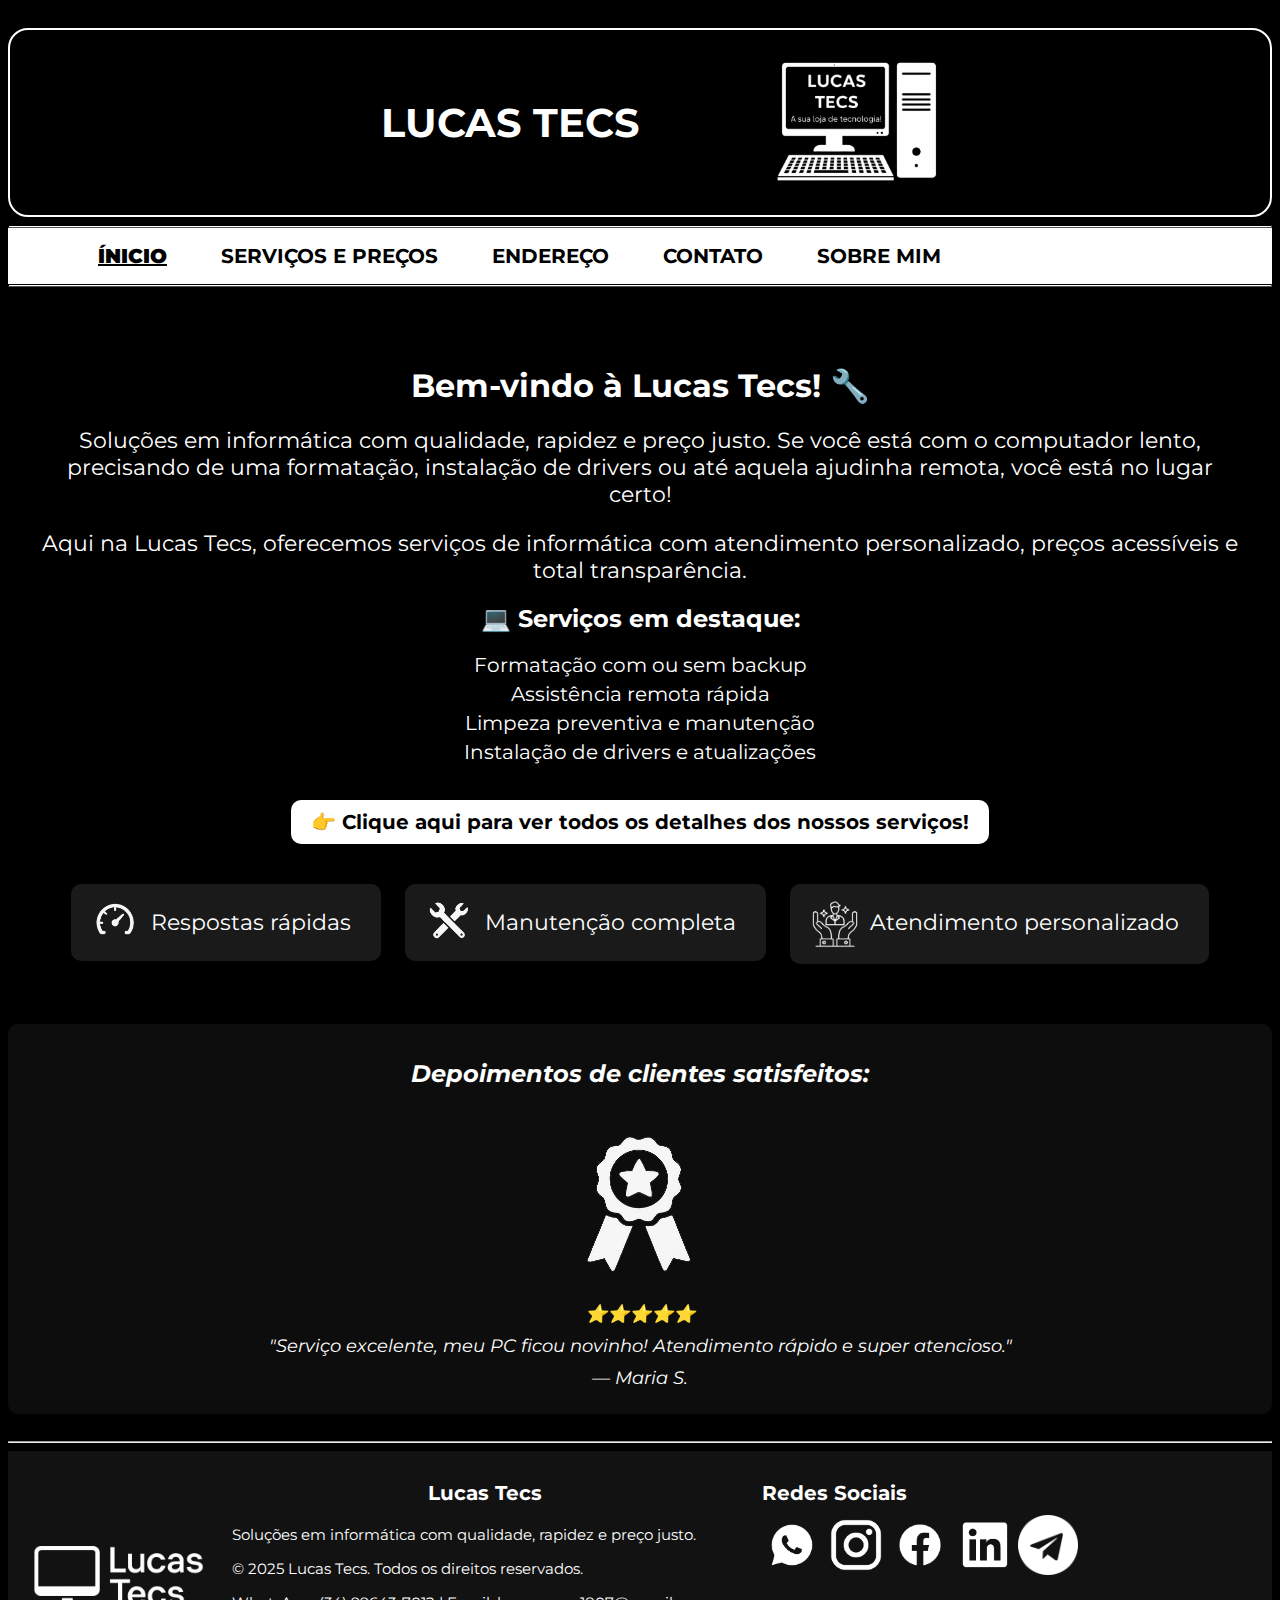
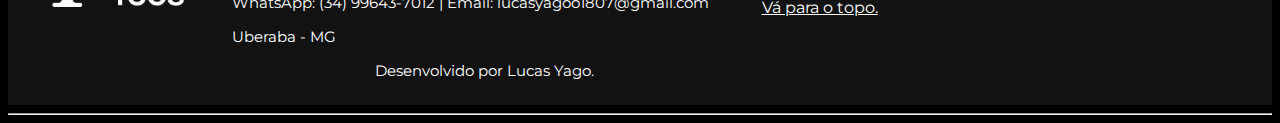
<file: index.html>
<!DOCTYPE html>
<html lang="pt-br">

<head>
	<meta charset="utf-8">
	<link rel="stylesheet" href="style.css">
	<link href="https://fonts.googleapis.com/css2?family=Montserrat:ital,wght@0,100..900;1,100..900&display=swap"
		rel="stylesheet">
	<title>Ínicio - LUCAS TECS</title>
</head>

<body>
	<header id="topo">
		<div class="banner">
			<h1>LUCAS TECS</h1>
			<img id="img_banner" src="computador.webp">
		</div>
		<div class="menu_de_navegacao">
			<hr>
			<nav>
				<ul>
					<li><a href="index.html"><b><u>ÍNICIO</u></b></a></li>
					<li><a href="servico_e_precos.html">SERVIÇOS E PREÇOS</a>
						<ul>
							<li><a href="servico_e_precos.html#formatacao">FORMATAÇÃO</a></li>
							<li><a href="servico_e_precos.html#manutencao">MANUTENÇÃO</a></li>
							<li><a href="servico_e_precos.html#atendimento_remoto">ATENDIMENTO REMOTO</a></li>
						</ul>
					</li>
					<li><a href="endereco.html">ENDEREÇO</a></li>
					<li><a href="contato.html">CONTATO</a></li>
					<li><a href="sobre_mim.html">SOBRE MIM</a></li>
				</ul>
			</nav>
			<hr>
		</div>
	</header>
	<main>
		<div class="inicio">
			<h1>Bem-vindo à Lucas Tecs! 🔧</h1>
			<p>
				Soluções em informática com qualidade, rapidez e preço justo.
				Se você está com o computador lento, precisando de uma formatação, instalação de drivers ou até aquela ajudinha
				remota, você está no lugar certo!
			</p>
			<p>
				Aqui na Lucas Tecs, oferecemos serviços de informática com atendimento personalizado, preços acessíveis e total
				transparência.
			</p>

			<h2>💻 Serviços em destaque:</h2>
			<ul>
				<li>Formatação com ou sem backup</li>
				<li>Assistência remota rápida</li>
				<li>Limpeza preventiva e manutenção</li>
				<li>Instalação de drivers e atualizações</li>
			</ul>
			<a href="servico_e_precos.html" class="btn">👉 Clique aqui para ver todos os detalhes dos nossos serviços!</a>
			<br>
			<div class="destaques">
				<div class="box">
					<p> Respostas rápidas</p>
					<img src="img_index/velocidade.png">
				</div>
				<div class="box">
					<p> Manutenção completa</p>
					<img src="img_index/ferramentas.png">
				</div>
				<div class="box">
					<p> Atendimento personalizado</p>
					<img src="img_index/atendimento.png">
				</div>
			</div>
		</div>
		<div class="depoimento">
			<h2>Depoimentos de clientes satisfeitos:</h2>
			<img src="img_index/avaliacao.png">
			<p>⭐️⭐️⭐️⭐️⭐️</p>
			<p>
				"Serviço excelente, meu PC ficou novinho! Atendimento rápido e super atencioso."
			</p>
			<p>— Maria S.</p>
		</div>
		<br>
	</main>
	<footer>
		<hr>
		<div class="footer_do_site">
			<img id="imagem_footer" src="logo_lucas_tecs_footer.webp">
			<div class="informacoes_footer">
				<h3>Lucas Tecs</h3>
				<p>Soluções em informática com qualidade, rapidez e preço justo.</p>
				<p>&copy; 2025 Lucas Tecs. Todos os direitos reservados.</p>
				<p>WhatsApp: (34) 99643-7012 | Email: lucasyagoo1807@gmail.com</p>
				<p>Uberaba - MG</p>
				<p id="desenvolvedor">Desenvolvido por Lucas Yago.</p>
			</div>
			<div class="redes_sociais">
				<h3>Redes Sociais</h3>
				<a href="https://wa.me/5534996437012?text=Olá%20Lucas%20!%20Gostaria%20de%20fazer%20um%20orçamento.
	" target="_blank"> <img src="img_redes_sociais/whatsapp-branco.png"></a>
				<a href="https://instagram.com/lucasyago_santos/
	" target="_blank"> <img src="img_redes_sociais/instagram-branco.png"></a>
				<a href="https://www.facebook.com/profile.php?id=61562410598359" target="_blank"> <img
						src="img_redes_sociais/facebook-branco.png"></a>
				<a href="https://www.linkedin.com/in/lucas-yago-dos-santos-paula-9594b22a2/" target="_blank"> <img
						src="img_redes_sociais/linkedin-colorido.png"></a>
				<a href="https://t.me/lucasyagoo" target="_blank"> <img src="img_redes_sociais/telegram-branco.png"></a>
				<br>
				<br>
				<a href="#topo">Vá para o topo.</a>
			</div>
		</div>
		<hr>
	</footer>
</body>

</html>
</file>
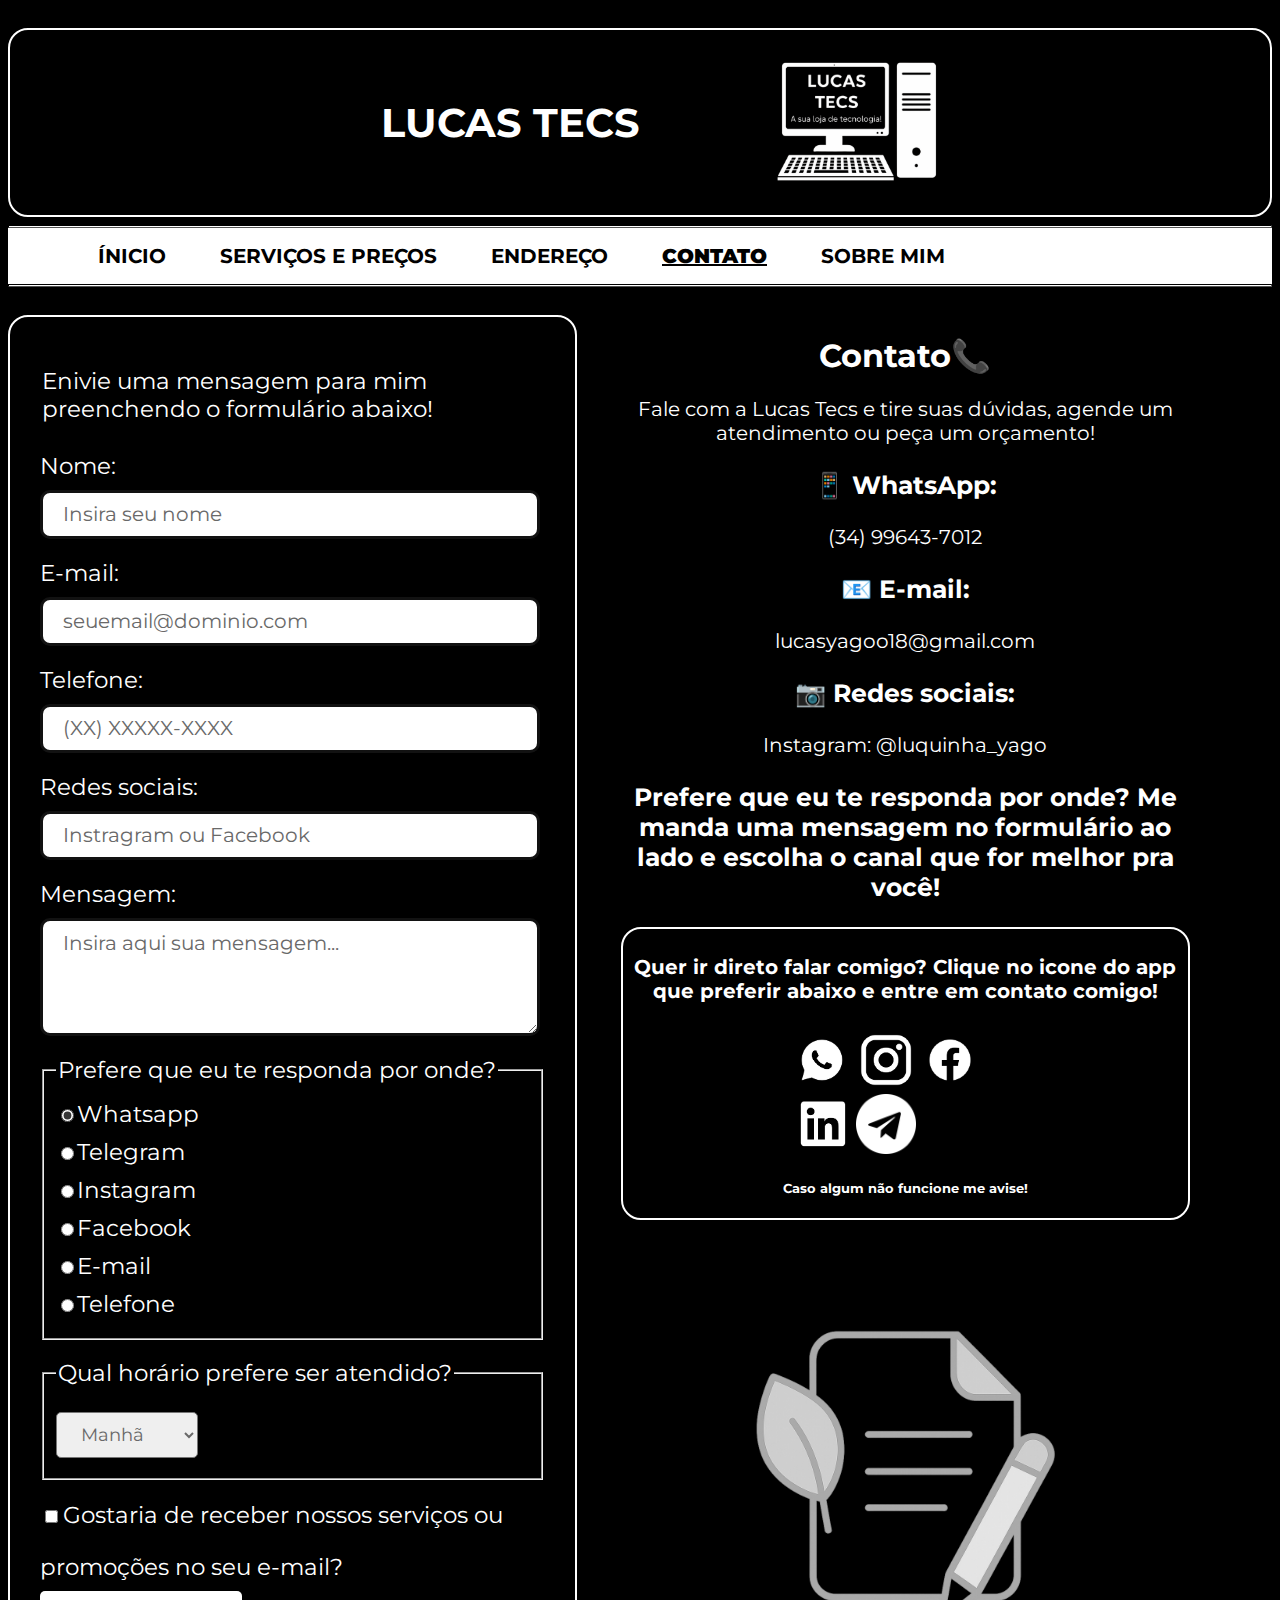
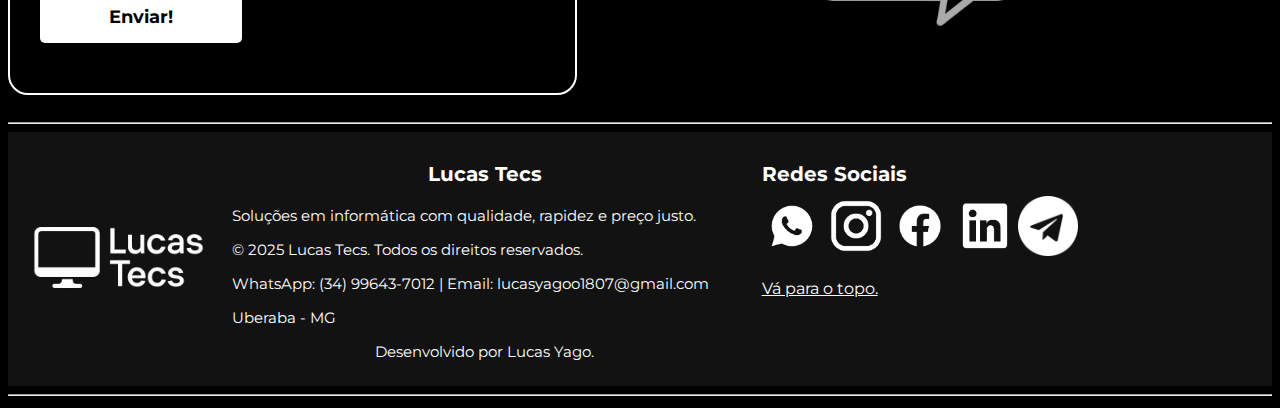
<file: contato.html>
<!DOCTYPE html>
<html lang="pt-br">

<head>
  <meta charset="utf-8">
  <link rel="stylesheet" href="style.css">
  <link href="https://fonts.googleapis.com/css2?family=Montserrat:ital,wght@0,100..900;1,100..900&display=swap"
    rel="stylesheet">
  <title>Contato - LUCAS TECS</title>
</head>

<body>
  <header id="topo">
    <div class="banner">
      <h1>LUCAS TECS</h1>
      <img id="img_banner" src="computador.webp">
    </div>
    <div class="menu_de_navegacao">
      <hr>
      <nav>
        <ul>
          <li><a href="index.html">ÍNICIO</a></li>
          <li><a href="servico_e_precos.html">SERVIÇOS E PREÇOS</a>
            <ul>
              <li><a href="servico_e_precos.html#formatacao">FORMATAÇÃO</a></li>
              <li><a href="servico_e_precos.html#manutencao">MANUTENÇÃO</a></li>
              <li><a href="servico_e_precos.html#atendimento_remoto">ATENDIMENTO REMOTO</a></li>
            </ul>
          </li>
          <li><a href="endereco.html">ENDEREÇO</a></li>
          <li><a href="contato.html"><b><u>CONTATO</u></b></a></li>
          <li><a href="sobre_mim.html">SOBRE MIM</a></li>
        </ul>
      </nav>
      <hr>
    </div>
  </header>
  <main id="topo">
    <div class="caixa_contato">
      <div class="formulario">
        <form>
          <legend>Enivie uma mensagem para mim preenchendo o formulário abaixo!</legend>
          <br>
          <label for="nome">Nome:</label>
          <input class="input-padrao" type="text" id="nome" name="nome" placeholder="Insira seu nome" required>

          <label for="email">E-mail:</label>
          <input class="input-padrao" type="email" id="email" name="email" placeholder="seuemail@dominio.com" required>

          <label for="telefone">Telefone:</label>
          <input class="input-padrao" type="tel" id="telefone" name="telefone" placeholder="(XX) XXXXX-XXXX" required>

          <label for="redes_sociais">Redes sociais:</label>
          <input class="input-padrao" type="text" id="redes_sociais" name="redes_sociais"
            placeholder="Instragram ou Facebook">

          <label for=" mensagem">Mensagem:</label>
          <textarea class="input-padrao" cols="50" rows="4" id="mensagem" name="mensagem"
            placeholder="Insira aqui sua mensagem..." required"></textarea>
          <fieldset>
            <legend>Prefere que eu te responda por onde?</legend>

            <label for="radio-whatsapp"><input type="radio" name="contato" value="whatsapp" id="radio-whatsapp"
                checked>Whatsapp</label>

            <label for="radio-telegram"><input type="radio" name="contato" value="telegram"
                id="radio-telegram">Telegram</label>

            <label for="radio-instagram"><input type="radio" name="contato" value="instagram"
                id="radio-instagram">Instagram</label>

            <label for="radio-facebook"><input type="radio" name="contato" value="facebook"
                id="radio-facebook">Facebook</label>

            <label for="radio-email"><input type="radio" name="contato" value="email" id="radio-email">E-mail</label>

            <label for="radio-telefone"><input type="radio" name="contato" value="telefone"
                id="radio-email">Telefone</label>
          </fieldset>
          <br>
          <fieldset>
            <legend>Qual horário prefere ser atendido?</legend>
            <select>
              <option>Manhã</option>
              <option>Tarde</option>
              <option>Noite</option>
            </select>
          </fieldset>
          <label><input class="checkbox" type="checkbox">Gostaria de receber nossos serviços ou promoções no seu
            e-mail?</label>
          <input type="submit" value="Enviar!" class="enviar"></input>
        </form>
      </div>
      <div class="informacoes_contato">
        <h1>Contato📞</h1>
        <p>Fale com a Lucas Tecs e tire suas dúvidas, agende um atendimento ou peça um orçamento!</p>
        <h3>📱 WhatsApp:</h3>
        <p>(34) 99643-7012</p>
        <h3>📧 E-mail:</h3>
        <p>lucasyagoo18@gmail.com</p>
        <h3>📷 Redes sociais:</h3>
        <p>Instagram: @luquinha_yago</p>
        <h3>Prefere que eu te responda por onde? Me manda uma mensagem no formulário ao lado e escolha o canal que for
          melhor pra você!</h3>
        <div class="redes_sociais_dentro_contato">
          <h4>Quer ir direto falar comigo? Clique no icone do app que preferir abaixo e entre em contato comigo!</h4>
          <div class="redes_sociais">
            <a href="https://wa.me/5534996437012?text=Olá%20Lucas%20!%20Gostaria%20de%20fazer%20um%20orçamento.
            " target="_blank"> <img src="img_redes_sociais/whatsapp-branco.png"></a>
            <a href="https://instagram.com/lucasyago_santos/
            " target="_blank"> <img src="img_redes_sociais/instagram-branco.png"></a>
            <a href="https://www.facebook.com/profile.php?id=61562410598359" target="_blank"> <img
                src="img_redes_sociais/facebook-branco.png"></a>
            <a href="https://www.linkedin.com/in/lucas-yago-dos-santos-paula-9594b22a2/" target="_blank"> <img
                src="img_redes_sociais/linkedin-colorido.png"></a>
            <a href="https://t.me/lucasyagoo" target="_blank"> <img src="img_redes_sociais/telegram-branco.png"></a>
            <br>
          </div>
          <br>
          <h5>Caso algum não funcione me avise!</h5>
        </div>
        <img id="img_formulario" src="img_formulario/formulario.png">
      </div>
    </div>
    <br>
  </main>
  <footer>
    <hr>
    <div class="footer_do_site">
      <img id="imagem_footer" src="logo_lucas_tecs_footer.webp">
      <div class="informacoes_footer">
        <h3>Lucas Tecs</h3>
        <p>Soluções em informática com qualidade, rapidez e preço justo.</p>
        <p>&copy; 2025 Lucas Tecs. Todos os direitos reservados.</p>
        <p>WhatsApp: (34) 99643-7012 | Email: lucasyagoo1807@gmail.com</p>
        <p>Uberaba - MG</p>
        <p id="desenvolvedor">Desenvolvido por Lucas Yago.</p>
      </div>
      <div class="redes_sociais">
        <h3>Redes Sociais</h3>
        <a href="https://wa.me/5534996437012?text=Olá%20Lucas%20!%20Gostaria%20de%20fazer%20um%20orçamento.
    " target="_blank"> <img src="img_redes_sociais/whatsapp-branco.png"></a>
        <a href="https://instagram.com/lucasyago_santos/
    " target="_blank"> <img src="img_redes_sociais/instagram-branco.png"></a>
        <a href="https://www.facebook.com/profile.php?id=61562410598359" target="_blank"> <img
            src="img_redes_sociais/facebook-branco.png"></a>
        <a href="https://www.linkedin.com/in/lucas-yago-dos-santos-paula-9594b22a2/" target="_blank"> <img
            src="img_redes_sociais/linkedin-colorido.png"></a>
        <a href="https://t.me/lucasyagoo" target="_blank"> <img src="img_redes_sociais/telegram-branco.png"></a>
        <br>
        <br>
        <a href="#topo">Vá para o topo.</a>
      </div>
    </div>
    <hr>
  </footer>
</body>

</html>
</file>
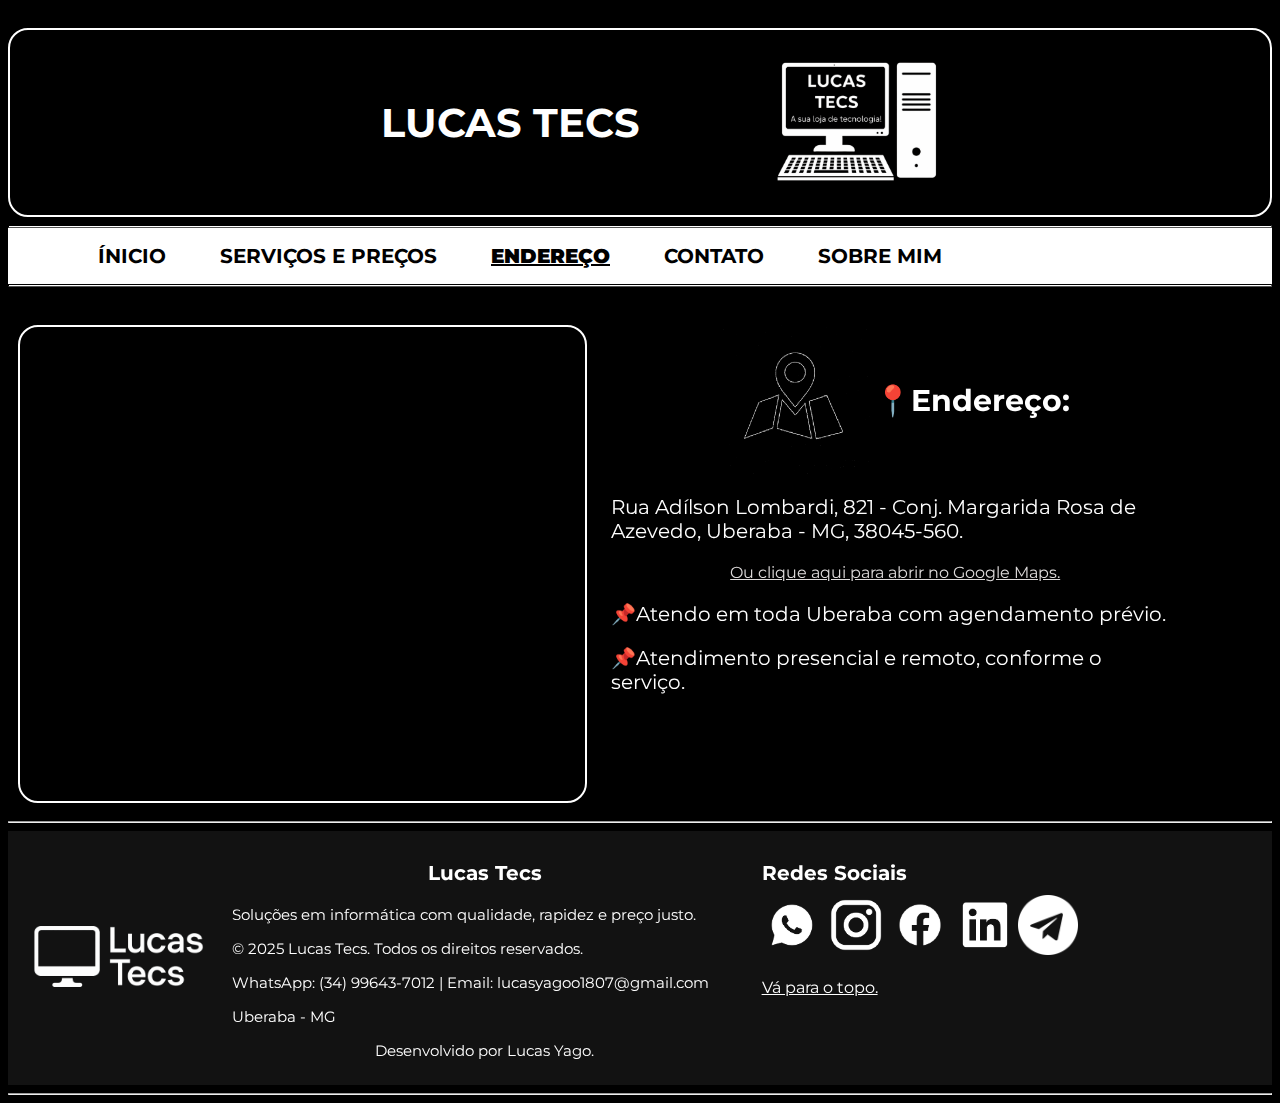
<file: endereco.html>
<!DOCTYPE html>
<html lang="pt-br">

<head>
  <meta charset="utf-8">
  <link rel="stylesheet" href="style.css">
  <link href="https://fonts.googleapis.com/css2?family=Montserrat:ital,wght@0,100..900;1,100..900&display=swap"
    rel="stylesheet">
  <title>Endereço - LUCAS TECS</title>
</head>

<body>
  <header id="topo">
    <div class="banner">
      <h1>LUCAS TECS</h1>
      <img id="img_banner" src="computador.webp">
    </div>
    <div class="menu_de_navegacao">
      <hr>
      <nav>
        <ul>
          <li><a href="index.html">ÍNICIO</a></li>
          <li><a href="servico_e_precos.html">SERVIÇOS E PREÇOS</a></li>
          <li><a href="endereco.html"><b><u>ENDEREÇO</u></b></a></li>
          <li><a href="contato.html">CONTATO</a></li>
          <li><a href="">SOBRE MIM</a></li>
        </ul>
      </nav>
      <hr>
    </div>
  </header>
  <main>
    <div class="endereco-container">
      <div class="endereco_maps">
        <iframe id="mapa"
          src="https://www.google.com/maps/embed?pb=!1m18!1m12!1m3!1d3754.467750269761!2d-47.9720172261822!3d-        19.777755633582988!2m3!1f0!2f0!3f0!3m2!1i1024!2i768!4f13.1!3m3!1m2!1s0x94bad08da87c440b%3A0x39365340c5cc9146!2sR.%20Ad%C3%ADlson%20Lombardi%2C%20821%20-%20Conj.%20Margarida%20Rosa%20de%20Azevedo%2C%20Uberaba%20-%20MG%2C%2038045-560!5e0!3m2!1spt-BR!2sbr!4v1747070768606!5m2!1spt-BR!2sbr"
          width="600" height="450" style="border:0;" allowfullscreen="" loading="lazy"
          referrerpolicy="no-referrer-when-downgrade">
        </iframe>
      </div>
      <div class="informacoes_endereco">
        <img src="img_endereco/pin_no_mapa.png">
        <h2>📍Endereço:</h2>
        <br>
        <p>Rua Adílson Lombardi, 821 - Conj. Margarida Rosa de Azevedo, Uberaba - MG, 38045-560.</p>
        <a href="https://maps.app.goo.gl/ktahdpRXmjmEoYi87" target="_blank">Ou clique aqui para abrir no Google
          Maps.</a>
        <p>📌Atendo em toda Uberaba com agendamento prévio.</p>
        <p>📌Atendimento presencial e remoto, conforme o serviço.</p>
      </div>
    </div>
  </main>
  <footer>
    <hr>
    <div class="footer_do_site">
      <img id="imagem_footer" src="logo_lucas_tecs_footer.webp">
      <div class="informacoes_footer">
        <h3>Lucas Tecs</h3>
        <p>Soluções em informática com qualidade, rapidez e preço justo.</p>
        <p>&copy; 2025 Lucas Tecs. Todos os direitos reservados.</p>
        <p>WhatsApp: (34) 99643-7012 | Email: lucasyagoo1807@gmail.com</p>
        <p>Uberaba - MG</p>
        <p id="desenvolvedor">Desenvolvido por Lucas Yago.</p>
      </div>
      <div class="redes_sociais">
        <h3>Redes Sociais</h3>
        <a href="https://wa.me/5534996437012?text=Olá%20Lucas%20!%20Gostaria%20de%20fazer%20um%20orçamento.
" target="_blank"> <img src="img_redes_sociais/whatsapp-branco.png"></a>
        <a href="https://instagram.com/lucasyago_santos/
" target="_blank"> <img src="img_redes_sociais/instagram-branco.png"></a>
        <a href="https://www.facebook.com/profile.php?id=61562410598359" target="_blank"> <img
            src="img_redes_sociais/facebook-branco.png"></a>
        <a href="https://www.linkedin.com/in/lucas-yago-dos-santos-paula-9594b22a2/" target="_blank"> <img
            src="img_redes_sociais/linkedin-colorido.png"></a>
        <a href="https://t.me/lucasyagoo" target="_blank"> <img src="img_redes_sociais/telegram-branco.png"></a>
        <br>
        <br>
        <a href="#topo">Vá para o topo.</a>
      </div>
    </div>
    <hr>
  </footer>
</body>

</html>
</file>
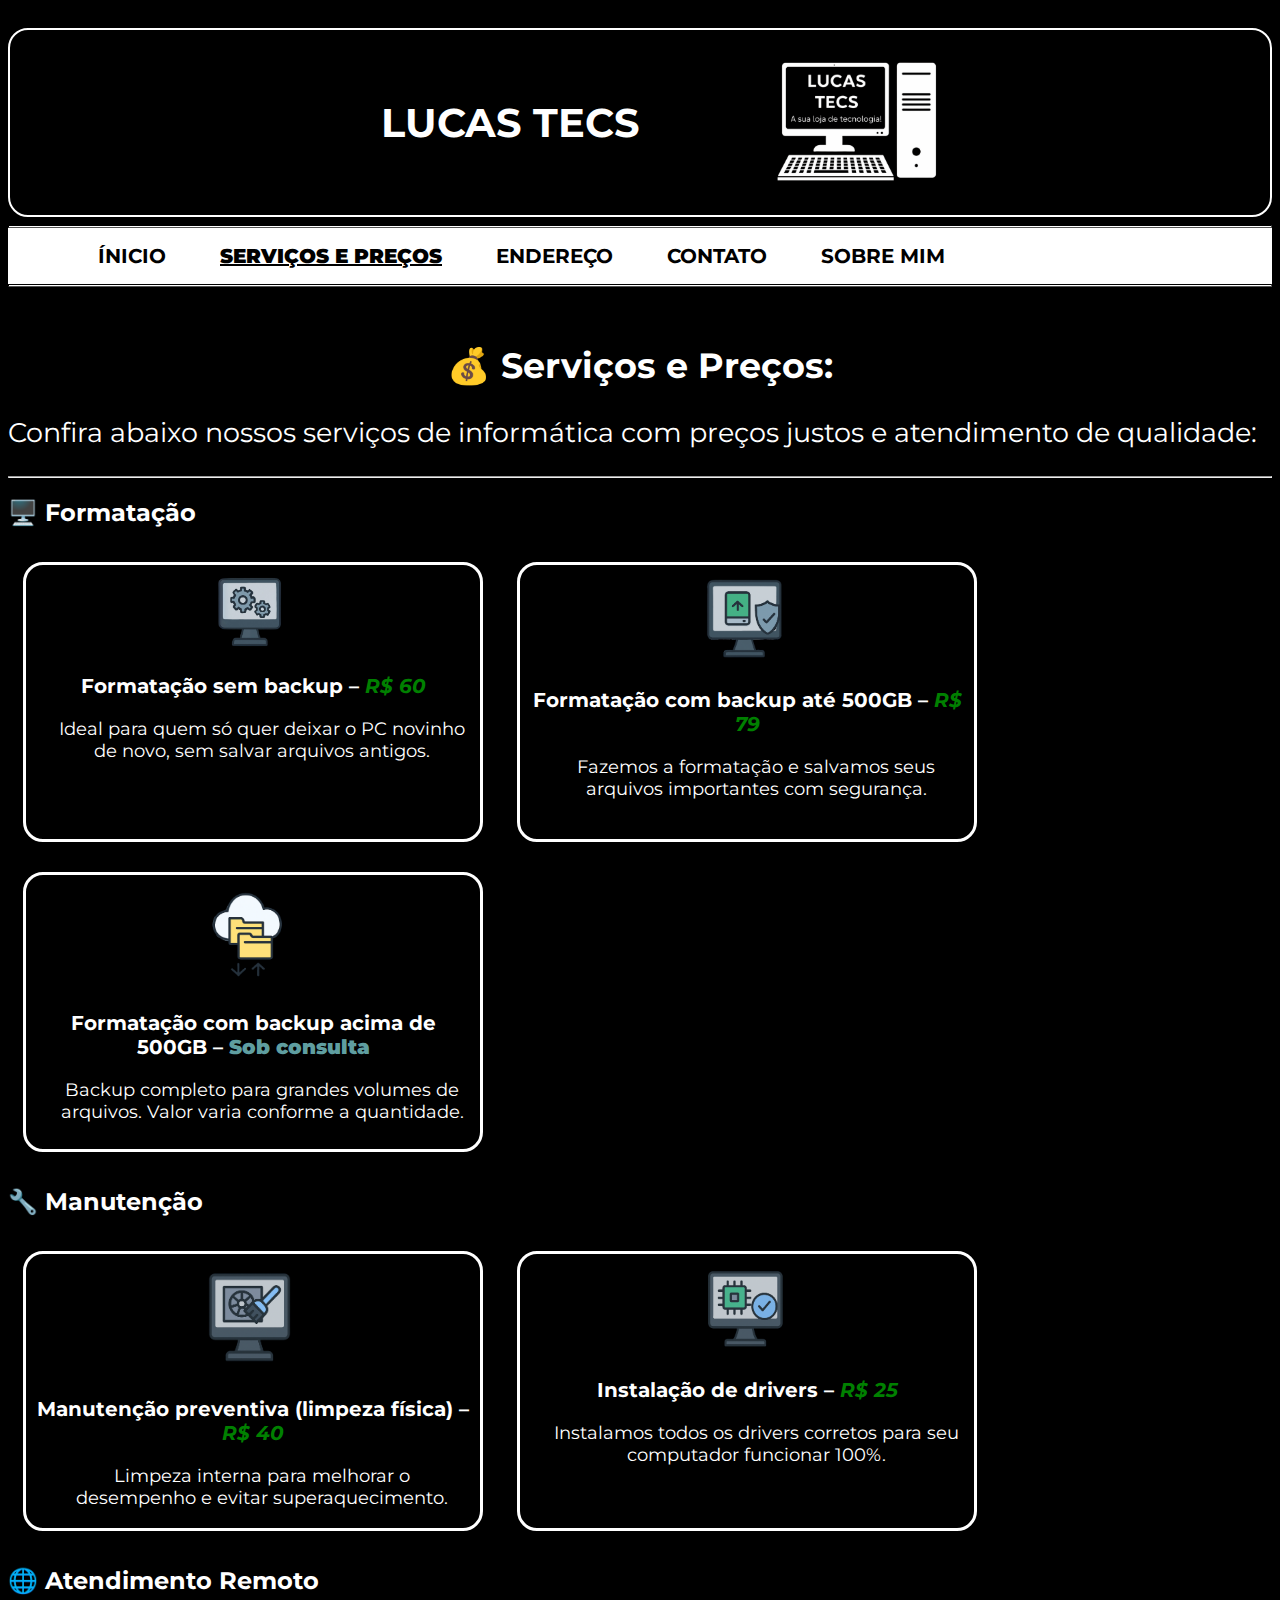
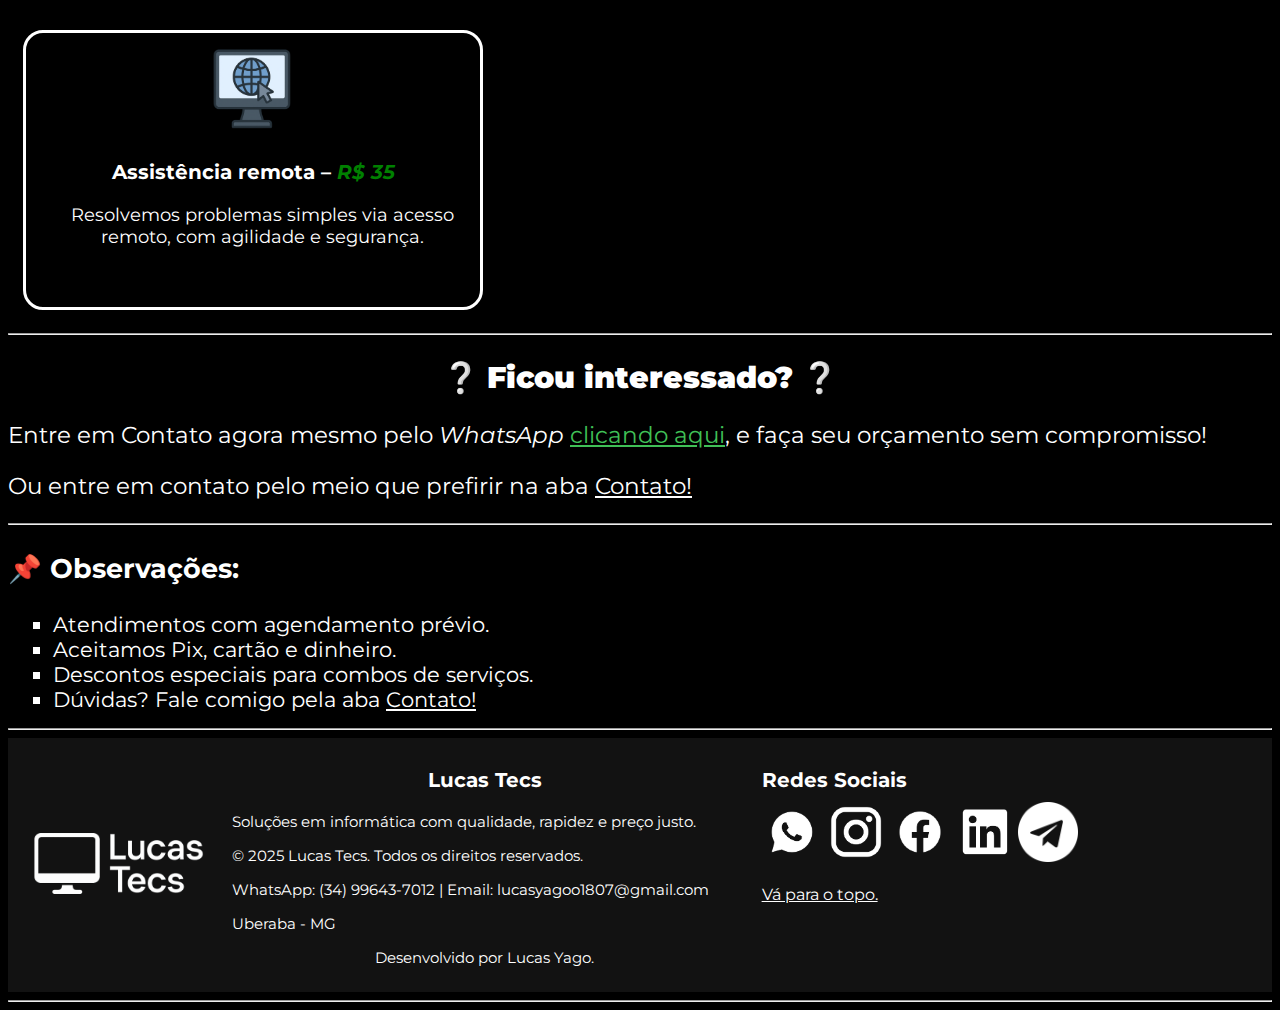
<file: servico_e_precos.html>
<!DOCTYPE html>
<html lang="pt-br">

<head>
  <meta charset="utf-8">
  <link rel="stylesheet" href="style.css">
  <link href="https://fonts.googleapis.com/css2?family=Montserrat:ital,wght@0,100..900;1,100..900&display=swap"
    rel="stylesheet">
  <title>Serviços e Preços - LUCAS TECS</title>
</head>

<body>
  <header id="topo">
    <div class="banner">
      <h1>LUCAS TECS</h1>
      <img id="img_banner" src="computador.webp">
    </div>
    <div class="menu_de_navegacao">
      <hr>
      <nav>
        <ul>
          <li><a href="index.html">ÍNICIO</a></li>
          <li><a href="servico_e_precos.html"><b><u>SERVIÇOS E PREÇOS</u></b></a>
            <ul>
              <li><a href="servico_e_precos.html#formatacao">FORMATAÇÃO</a></li>
              <li><a href="servico_e_precos.html#manutencao">MANUTENÇÃO</a></li>
              <li><a href="servico_e_precos.html#atendimento_remoto">ATENDIMENTO REMOTO</a></li>
            </ul>
          </li>
          <li><a href="endereco.html">ENDEREÇO</a></li>
          <li><a href="contato.html">CONTATO</a></li>
          <li><a href="sobre_mim.html">SOBRE MIM</a></li>
        </ul>
      </nav>
      <hr>
    </div>
  </header>
  <main>
    <div class="servicos_e_precos">
      <h2>💰 Serviços e Preços:</h2>
      <p>Confira abaixo nossos serviços de informática com preços justos e atendimento de qualidade:</p>
    </div>
    <hr>
    <!-- Formatação -->
    <div id="formatacao" class="estilos_servicos">
      <h2>🖥️ Formatação</h2>
      <div class="servico-container">
        <div id="caixa_branca">
          <img class="imagens_icone" src="img_serv_e_prec/form_1.webp">
          <h3>Formatação sem backup – <i>R$ 60</i></h3>
          <p>Ideal para quem só quer deixar o PC novinho de novo, sem salvar arquivos antigos.</p>
        </div>
        <div id="caixa_branca">
          <img class="imagens_icone" src="img_serv_e_prec/form_2.webp">
          <h3>Formatação com backup até 500GB – <i>R$ 79</i></h3>
          <p>Fazemos a formatação e salvamos seus arquivos importantes com segurança.</p>
        </div>
        <div id="caixa_branca">
          <img class="imagens_icone" src="img_serv_e_prec/form_3.webp">
          <h3>Formatação com backup acima de 500GB – <b>Sob consulta</b></h3>
          <p>Backup completo para grandes volumes de arquivos. Valor varia conforme a quantidade.</p>
        </div>
      </div>
    </div>
    <!-- Fim Formatação -->
    <!-- Manutenção -->
    <div id="manutencao" class="estilos_servicos">
      <h2>🔧 Manutenção</h2>
      <div class="servico-container">
        <div id="caixa_branca">
          <img class="imagens_icone" src="img_serv_e_prec/manu_1.webp">
          <h3>Manutenção preventiva (limpeza física) – <i>R$ 40</i></h3>
          <p>Limpeza interna para melhorar o desempenho e evitar superaquecimento.</p>
        </div>
        <div id="caixa_branca">
          <img class="imagens_icone" src="img_serv_e_prec/manu_2.webp">
          <h3>Instalação de drivers – <i>R$ 25</i></h3>
          <p>Instalamos todos os drivers corretos para seu computador funcionar 100%.</p>
        </div>
      </div>
    </div>
    <!-- Fim Manutenção -->
    <!-- Atendimento Remoto -->
    <div id="atendimento_remoto" class="estilos_servicos">
      <h2>🌐 Atendimento Remoto</h2>
      <div class="servico-container">
        <div id="caixa_branca">
          <img class="imagens_icone" src="img_serv_e_prec/assis_remo.webp">
          <h3>Assistência remota – <i>R$ 35</i></h3>
          <p>Resolvemos problemas simples via acesso remoto, com agilidade e segurança.</p>
        </div>
      </div>
    </div>
    <!-- Fim Atendimento Remoto -->
    <hr>
    <!-- Incentivar Compra -->
    <div class="incentivar_compra">
      <h2>❔ <b>Ficou interessado?</b> ❔</h2>
      <p>Entre em Contato agora mesmo pelo <i>WhatsApp</i> <a id="whatz"
          href="https://wa.me/<5534996437012>?text=Olá%20Lucas%20!%20Gostaria%20de%20fazer%20um%20orçamento.">clicando
          aqui</a>, e faça seu orçamento sem compromisso!</p>
      <p>Ou entre em contato pelo meio que prefirir na aba <a href="contato.html">Contato!</a></p>
    </div>
    <!-- Fim Incentivar Compra -->
    <hr>
    <!-- Observações -->
    <div class="observacao">
      <h3>📌 Observações:</h3>
      <ul>
        <li>Atendimentos com agendamento prévio.</li>
        <li>Aceitamos Pix, cartão e dinheiro.</li>
        <li>Descontos especiais para combos de serviços.</li>
        <li>Dúvidas? Fale comigo pela aba <a href="contato.html">Contato!</a></li>
      </ul>
    </div>
    <!-- Fim Observações -->
  </main>
  <footer>
    <hr>
    <div class="footer_do_site">
      <img id="imagem_footer" src="logo_lucas_tecs_footer.webp">
      <div class="informacoes_footer">
        <h3>Lucas Tecs</h3>
        <p>Soluções em informática com qualidade, rapidez e preço justo.</p>
        <p>&copy; 2025 Lucas Tecs. Todos os direitos reservados.</p>
        <p>WhatsApp: (34) 99643-7012 | Email: lucasyagoo1807@gmail.com</p>
        <p>Uberaba - MG</p>
        <p id="desenvolvedor">Desenvolvido por Lucas Yago.</p>
      </div>
      <div class="redes_sociais">
        <h3>Redes Sociais</h3>
        <a href="https://wa.me/5534996437012?text=Olá%20Lucas%20!%20Gostaria%20de%20fazer%20um%20orçamento.
  " target="_blank"> <img src="img_redes_sociais/whatsapp-branco.png"></a>
        <a href="https://instagram.com/lucasyago_santos/
  " target="_blank"> <img src="img_redes_sociais/instagram-branco.png"></a>
        <a href="https://www.facebook.com/profile.php?id=61562410598359" target="_blank"> <img
            src="img_redes_sociais/facebook-branco.png"></a>
        <a href="https://www.linkedin.com/in/lucas-yago-dos-santos-paula-9594b22a2/" target="_blank"> <img
            src="img_redes_sociais/linkedin-colorido.png"></a>
        <a href="https://t.me/lucasyagoo" target="_blank"> <img src="img_redes_sociais/telegram-branco.png"></a>
        <br>
        <br>
        <a href="#topo">Vá para o topo.</a>
      </div>
    </div>
    <hr>
  </footer>
</body>

</html>
</file>
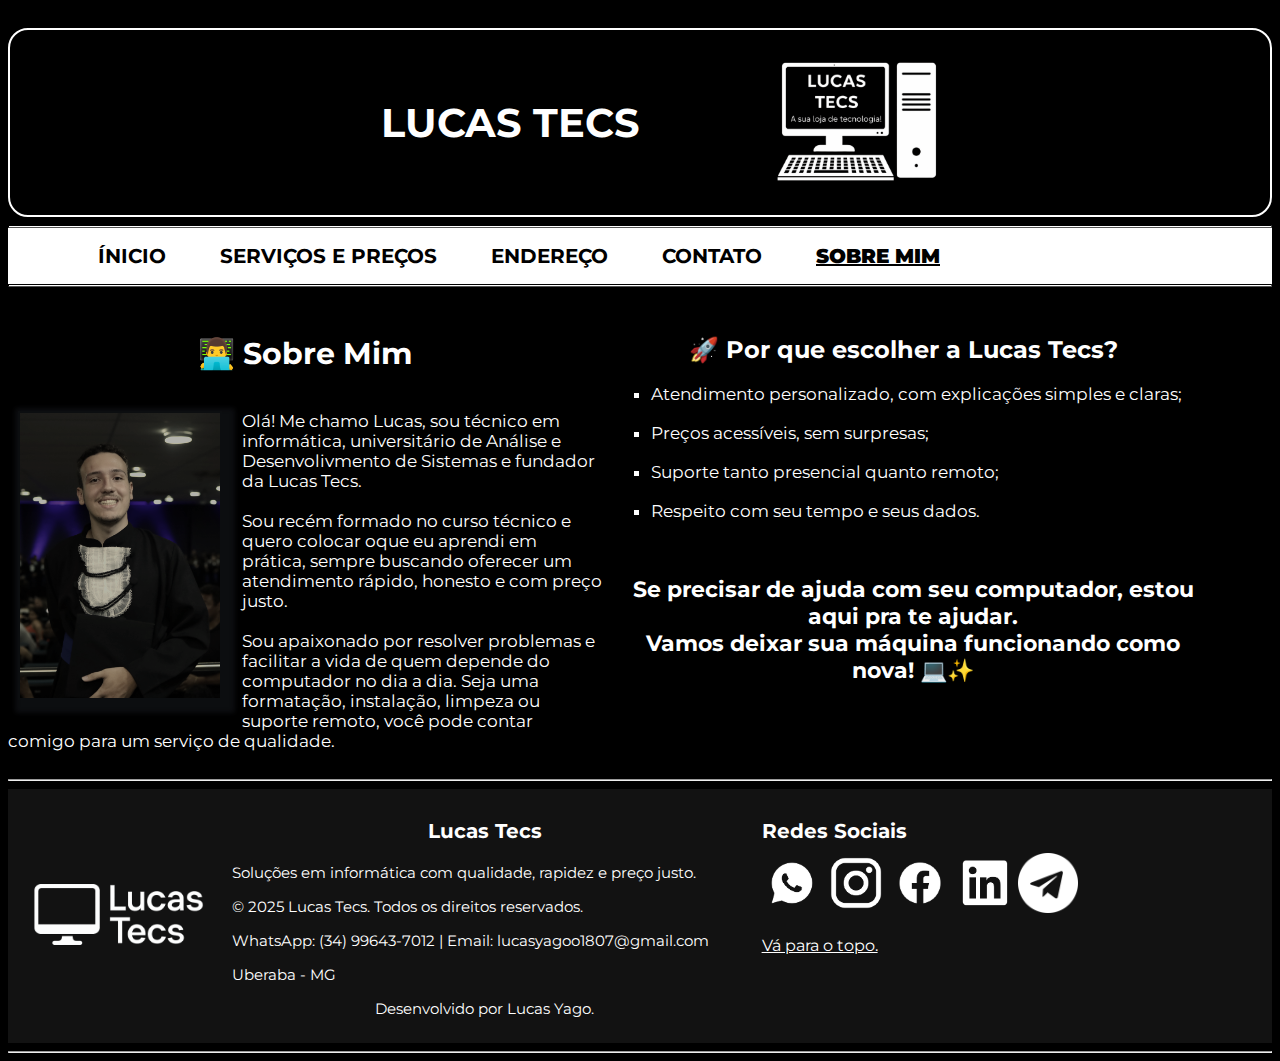
<file: sobre_mim.html>
<!DOCTYPE html>
<html lang="pt-br">

<head>
  <meta charset="utf-8">
  <link rel="stylesheet" href="style.css">
  <link href="https://fonts.googleapis.com/css2?family=Montserrat:ital,wght@0,100..900;1,100..900&display=swap"
    rel="stylesheet">
  <title>Contato - LUCAS TECS</title>
</head>

<body>
  <header id="topo">
    <div class="banner">
      <h1>LUCAS TECS</h1>
      <img id="img_banner" src="computador.webp">
    </div>
    <div class="menu_de_navegacao">
      <hr>
      <nav>
        <ul>
          <li><a href="index.html">ÍNICIO</a></li>
          <li><a href="servico_e_precos.html">SERVIÇOS E PREÇOS</a>
            <ul>
              <li><a href="servico_e_precos.html#formatacao">FORMATAÇÃO</a></li>
              <li><a href="servico_e_precos.html#manutencao">MANUTENÇÃO</a></li>
              <li><a href="servico_e_precos.html#atendimento_remoto">ATENDIMENTO REMOTO</a></li>
            </ul>
          </li>
          <li><a href="endereco.html">ENDEREÇO</a></li>
          <li><a href="contato.html">CONTATO</a></li>
          <li><a href="sobre_mim.html"><b><u>SOBRE MIM</u></b></a></li>
        </ul>
      </nav>
      <hr>
    </div>
  </header>
  <main>
  </main>
  <div class="bloco_sobre_mim">
    <h1>👨‍💻 Sobre Mim</h1>
    <br>
    <img src="img_sobre-mim/foto_lucas.JPG">
    <p>Olá! Me chamo Lucas, sou técnico em informática, universitário de Análise e Desenvolivmento de Sistemas e
      fundador da Lucas Tecs.</p>
    <p>Sou recém formado no curso técnico e quero colocar oque eu aprendi em prática, sempre buscando oferecer um
      atendimento
      rápido, honesto e com preço justo.</p>
    <p>Sou apaixonado por resolver problemas e facilitar a vida de quem depende do computador no dia a dia. Seja uma
      formatação, instalação, limpeza ou suporte remoto, você pode contar comigo para um serviço de qualidade.</p>
  </div>
  <div class="porque_escolher">
    <h2>🚀 Por que escolher a Lucas Tecs?</h2>
    <ul>
      <li>Atendimento personalizado, com explicações simples e claras;</li>
      <br>
      <li>Preços acessíveis, sem surpresas;</li>
      <br>
      <li>Suporte tanto presencial quanto remoto;</li>
      <br>
      <li>Respeito com seu tempo e seus dados.</li>
    </ul>
    <br>
    <h3 class="mensagem_final">Se precisar de ajuda com seu computador, estou aqui pra te ajudar.<br>
      Vamos deixar sua máquina funcionando como nova! 💻✨</h3>
  </div>
  </main>
  <footer>
    <hr>
    <div class="footer_do_site">
      <img id="imagem_footer" src="logo_lucas_tecs_footer.webp">
      <div class="informacoes_footer">
        <h3>Lucas Tecs</h3>
        <p>Soluções em informática com qualidade, rapidez e preço justo.</p>
        <p>&copy; 2025 Lucas Tecs. Todos os direitos reservados.</p>
        <p>WhatsApp: (34) 99643-7012 | Email: lucasyagoo1807@gmail.com</p>
        <p>Uberaba - MG</p>
        <p id="desenvolvedor">Desenvolvido por Lucas Yago.</p>
      </div>
      <div class="redes_sociais">
        <h3>Redes Sociais</h3>
        <a href="https://wa.me/5534996437012?text=Olá%20Lucas%20!%20Gostaria%20de%20fazer%20um%20orçamento.
    " target="_blank"> <img src="img_redes_sociais/whatsapp-branco.png"></a>
        <a href="https://instagram.com/lucasyago_santos/
    " target="_blank"> <img src="img_redes_sociais/instagram-branco.png"></a>
        <a href="https://www.facebook.com/profile.php?id=61562410598359" target="_blank"> <img
            src="img_redes_sociais/facebook-branco.png"></a>
        <a href="https://www.linkedin.com/in/lucas-yago-dos-santos-paula-9594b22a2/" target="_blank"> <img
            src="img_redes_sociais/linkedin-colorido.png"></a>
        <a href="https://t.me/lucasyagoo" target="_blank"> <img src="img_redes_sociais/telegram-branco.png"></a>
        <br>
        <br>
        <a href="#topo">Vá para o topo.</a>
      </div>
    </div>
    <hr>
  </footer>
</body>

</html>
</file>
<file: style.css>
/*CSS PARA BANNER/MENU DE NAVEGAÇÃO*/
header {
	padding: 20px 0;
}

.banner {
	padding: 5px;
	border: 2px solid;
	border-radius: 20px;
}

.banner h1 {
	text-align: right;
	font-size: 40px;
	display: inline-block;
	vertical-align: middle;
	margin: 0;
	width: 50%;
	margin-right: 10%;
}

#img_banner {
	height: 175px;
	vertical-align: middle;
}

.menu_de_navegacao {
	background-color: white;
	color: black;
	position: relative;
	width: 100%;
	margin: 0 auto;
}

.menu_de_navegacao hr {
	border-color: black;
	height: 1px;
}

nav {
	top: 940px;
	margin: 0 auto;
}

nav li {
	display: inline;
	margin: 0 0 0 50px;
}

nav li ul {
	position: absolute;
	top: 70%;
	left: 236px;
	background-color: white;
	display: none;
	padding: 2px;
	list-style: none;
	box-shadow: 0 2px 8px rgba(0, 0, 0, 0.2);
	border-radius: 8px;
}

nav li:hover ul {
	display: block;
}

nav li ul li {
	display: block;
	width: 150px;
	padding: 5px 10px;
}

nav li ul li a {
	font-size: 15px;
	text-align: left;
	color: black;
	text-decoration: none;
	display: block;
	transition: all 0.3s ease;
}

nav li ul li a:hover {
	font-size: 16px;
	text-decoration: underline;
	background-color: #f0f0f0;
	border-radius: 5px;
}

nav a {
	font-weight: bold;
	color: black;
	text-decoration: none;
	font-size: 20px;
	transition: 1s all;
}

nav a:hover {
	color: #303030;
	text-decoration: underline;
	font-size: 22px;
}

/*CSS PARA FOOTER (FINAL DA PÁGINA)*/
.footer_do_site {
	background-color: #121212;
	color: white;
	padding: 10px 0;
}

#imagem_footer {
	width: 200px;
	vertical-align: middle;
	margin: 0 10px;
	display: inline-block;
}

.informacoes_footer {
	display: inline-block;
	vertical-align: middle;
	width: 40%;
	margin-right: 20px;

	h3 {
		font-size: 20px;
		font-weight: bold;
		text-align: center;
	}

	p {
		font-size: 15px;
	}

	#desenvolvedor {
		text-align: center;
	}
}

.redes_sociais {
	display: inline-block;
	vertical-align: top;
	width: 40%;
	text-align: left;

	h3 {
		font-size: 20px;
		font-weight: bold;
		margin-bottom: 10px;
	}

	img {
		width: 60px;
	}

	a {
		color: white;
		text-align: center;
	}
}


/*CSS PADRÃO PARA TODAS AS PÁGINAS*/
body {
	background-color: black;
	color: white;
	font-family: "Montserrat", sans-serif;
}

/*CSS PARA placeholder e Textearea herdar a fonte */
input::placeholder,
textarea::placeholder,
select {
	font-family: "Montserrat", sans-serif;
	color: #696969;
}

/*CSS PARA INDEX*/

.inicio {
	color: white;
	padding: 30px;
	text-align: center;
}

.inicio h1 {
	font-size: 32px;
	margin-bottom: 10px;
}

.inicio p {
	font-size: 22px;
	margin-bottom: 10px;
}

.inicio ul {
	list-style: none;
	padding: 0;
}

.inicio ul li {
	margin: 5px 0;
	font-size: 20px;
}

.btn {
	display: inline-block;
	margin-top: 20px;
	background-color: #ffffff;
	color: black;
	padding: 10px 20px;
	border-radius: 10px;
	text-decoration: none;
	font-weight: bold;
	transition: all 0.7s;
	font-size: 20px;
}

.btn:hover {
	background-color: #454545;
	color: white
}

.destaques {
	display: inline-block;
	margin-top: 30px;
}

.box {
	display: inline-block;
	background: rgba(255, 255, 255, 0.1);
	margin: 10px;
	padding: 15px 20px;
	border-radius: 10px;
}

.box p {
	display: inline-block;
	font-size: 22px;
	margin: 10px 10px;
}

.box img {
	float: left;
	width: 50px;
}

.depoimento {
	background-color: rgba(255, 255, 255, 0.05);
	padding: 15px 20px;
	border-radius: 10px;
	margin-top: 20px;
	font-style: italic;
	text-align: center;
}

.depoimento p {
	margin: 10px 0;
	font-size: 18px;
}

.depoimento img {
	width: 150px;
	margin-top: 10px;
}


/*CSS PARA SERVIÇOS E PREÇOS*/

.servicos_e_precos {
	h2 {
		font-size: 35px;
		text-align: center;
	}

	p {
		font-size: 27px
	}
}

.estilo_servicos {
	h2 {
		text-align: center;
	}
}

.servico-container {
	text-align: left;
}

#caixa_branca {
	/*VIRAR CADA UM BLOCO*/
	display: inline-block;
	vertical-align: top;
	width: 460px;
	height: 280px;
	box-sizing: border-box;
	text-align: center;
	/*FIM*/
	border: solid;
	border-color: white;
	border-radius: 20px;
	margin: 15px;
	padding: 10px;


	p {
		font-size: 18px;
		margin-left: 18px;
		padding: 0;
	}

	h3 {
		font-size: 20px;
		color: #ffffff;
		font-weight: bold;
	}

	i {
		color: green;
		text-decoration: none;
	}

	b {
		color: cadetblue;
		text-decoration: none;
	}

	transition: 1s all;
}

#caixa_branca:hover {
	background-color: #4f4f4f;
	transform: scale(1.10);
}

.imagens_icone {
	width: 90px;
	float: center;
}

.incentivar_compra {
	h2 {
		font-size: 30px;
		text-align: center;
	}

	p {
		font-size: 23px;
	}

	a {
		color: white;
	}

	#whatz {
		color: #40c057;

	}
}

.observacao {
	h3 {
		font-size: 27px;
	}

	li {
		font-size: 21px;
		margin-left: 5px;
		padding: 0;
		list-style-type: square;
	}

	a {
		color: white;
	}
}

/*CSS PARA ENDEREÇO*/
.endereco-cotainer {
	text-align: center;
}

.endereco_maps,
.informacoes_endereco {
	display: inline-block;
	vertical-align: top;
	width: 45%;
	box-sizing: border-box;
	text-align: center;
	margin: 10px;
}

.endereco_maps {
	border: 2px solid white;
	border-radius: 20px;
	padding: 10px;
}

#mapa {
	width: 100%;
	border: none;
	border-radius: 20px;
}

.informacoes_endereco {
	h2 {
		font-size: 30px;
		text-align: center;
		display: inline-block;
		vertical-align: middle;
	}

	img {
		vertical-align: middle;
		width: 150px;
		display: inline-block;
	}

	p {
		font-size: 20px;
		text-align: left;
	}

	a {
		color: #dddada;
	}
}

/*CSS PARA CONTATO*/

.caixa_contato {
	text-align: left;
}

.formulario,
.informacoes_contato {
	display: inline-block;
	vertical-align: top;
	width: 45%;
	box-sizing: border-box;
	text-align: left;
}

.formulario {
	border: 2px solid white;
	border-radius: 20px;
	padding: 10px;
}

form {
	margin: 40px 20px;
}

form label,
form legend {
	display: block;
	text-align: left;
	font-size: 23px;
	margin: 0 0 10px;

}

.input-padrao {
	display: block;
	font-size: 20px;
	margin: 0 0 20px;
	padding: 10px 20px;
	width: 90%;
	border: 3px #121212 solid;
	border-radius: 10px;
	outline: none;
	transition: box-shadow 0.3s ease;
}

.input-padrao:focus {
	border-color: #3d3d3d;
	transform: scale(1.05);
	font-size: 21px;
}

input[type="radio"] {
	accent-color: #363636;
	/* Muda a cor da bolinha (moderno) */
}

.checkbox {
	margin: 30px 5px;
	accent-color: #363636;
}

select {
	margin: 10px 0;
	padding: 10px 20px;
	width: 30%;
	border-radius: 5px;
	font-size: 18px;
}

.enviar {
	width: 40%;
	padding: 15px 0;
	background: white;
	color: black;
	font-weight: bold;
	font-size: 18px;
	border: none;
	border-radius: 5px;
	cursor: pointer;
	transition: 1s all;
	margin: 0 auto;
	font-family: "Montserrat", sans-serif;
}

.enviar:hover {
	background: #4a4a4a;
	transform: scale(1.05);
}

.informacoes_contato {
	text-align: center;
	margin: 0px 40px;

	h3 {
		font-size: 25px;
	}

	p {
		font-size: 20px;
	}

}

.redes_sociais_dentro_contato {
	border: solid 2px white;
	border-radius: 20px;

	h4 {
		font-size: 20px;
	}

}

#img_formulario {
	width: 400px;
	margin: 60px 0px 0px 0px;
}

/*CSS PARA SOBRE MIM*/

.bloco_sobre_mim,
.porque_escolher {
	display: inline-block;
	vertical-align: top;
	width: 47%;

}

.bloco_sobre_mim {

	h1 {
		font-size: 30px;
		text-align: center;
	}

	img {
		width: 200px;
		float: left;
		margin: 0 20px 20px 10px;
		opacity: 0.7;
		border: 2px solid rgba(80, 120, 200, 0.15);
		box-shadow: 5px 5px 5px 8px rgba(80, 120, 200, 0.15);
		filter: sepia(50%);
		transition: 400ms;
	}

	img:hover {
		opacity: 1;
		box-shadow: -5px -5px 5px 8px white;
		border: 2px solid white;
		filter: sepia(0%);
	}

	p {
		font-size: 17px;
		margin: 0 0 20px 0;

	}
}

.porque_escolher {
	margin: 0 auto;

	h2 {
		font-size: 24px;
		text-align: center;
	}

	ul li {
		font-size: 17px;
		margin-left: 5px;
		padding: 0;
		list-style-type: square;
	}
}

.mensagem_final {
	font-size: 22px;
	text-align: center;
	margin: 20px 0 0 20px;
}
</file>
